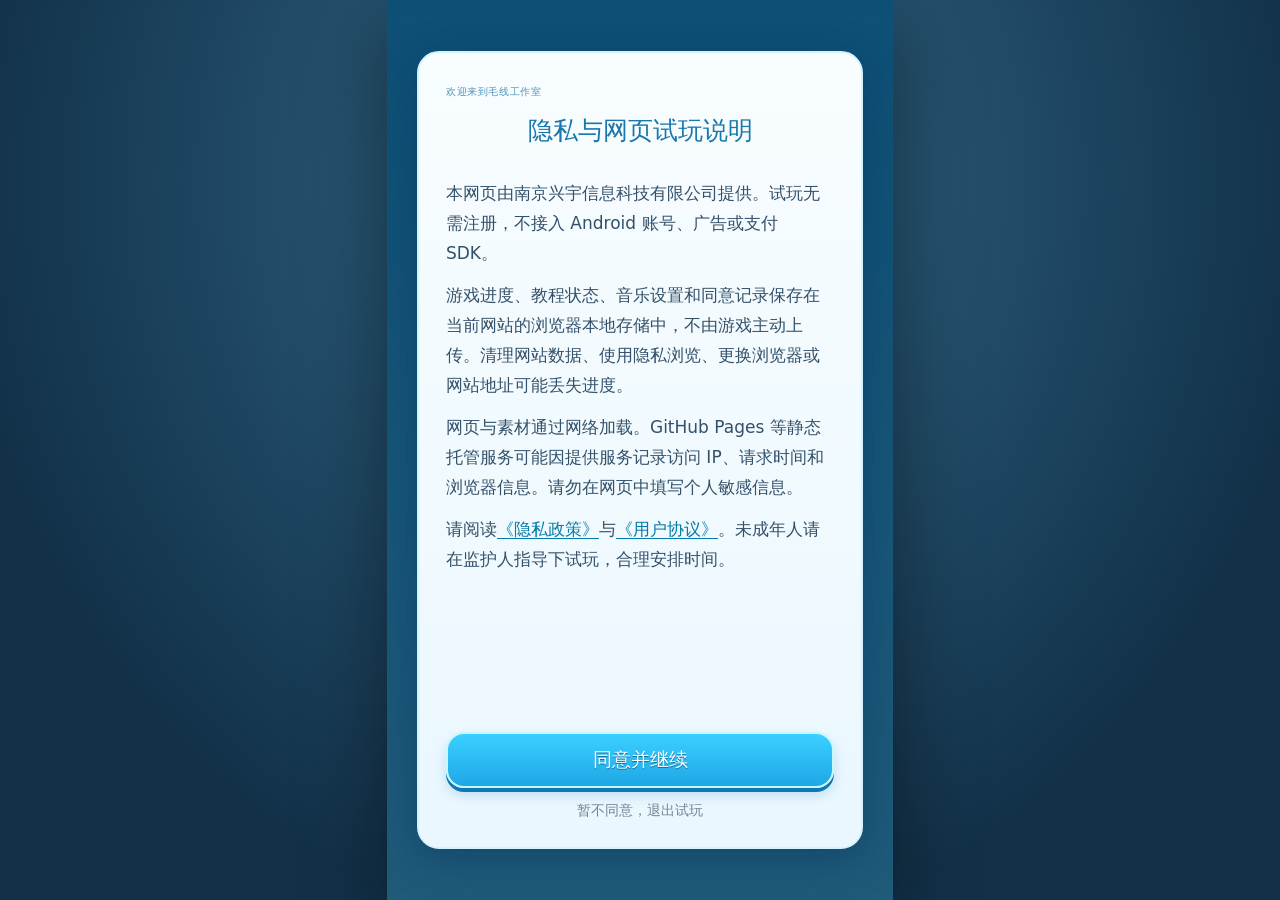
<file: index.html>
<!doctype html>
<html lang="zh-CN">
<head>
  <meta charset="UTF-8">
  <meta name="viewport" content="width=device-width,initial-scale=1,viewport-fit=cover">
  <meta name="theme-color" content="#2b9deb">
  <meta name="description" content="毛线小织匠网页试玩，整理同色毛线，为模特编织新衣。">
  <title>毛线小织匠 · 网页试玩</title>
  <link rel="icon" type="image/png" href="./assets/images/recovered_yarn_red.png">
  <link rel="stylesheet" href="./style.css">
</head>
<body>
  <main id="game-shell" aria-label="毛线小织匠网页游戏">
    <canvas id="game-canvas" width="360" height="640" aria-label="毛线小织匠棋盘。点击毛线柱，再点击空柱或同色毛线柱进行搬移。"></canvas>
    <section id="loading-screen" class="cover" aria-live="polite">
      <div class="brand"><span class="eyebrow">WOOL STUDIO</span><h1>毛线小织匠</h1><p>整理缤纷毛线 · 编织心动新衣</p></div>
      <div class="loading-art"><img src="./assets/images/tutorial_guide.png" alt="织匠女孩"><span class="wool-dot yellow"></span><span class="wool-dot red"></span><span class="wool-dot green"></span></div>
      <div class="load-track"><div id="load-progress"></div></div>
      <p id="load-message">正在准备毛线与关卡…</p>
      <button id="retry-button" class="primary" hidden>重新加载</button>
      <p class="health">适龄提示：8+<br>抵制不良游戏，拒绝盗版游戏。注意自我保护，谨防受骗上当。<br>适度游戏益脑，沉迷游戏伤身。合理安排时间，享受健康生活。</p>
    </section>
    <section id="start-screen" class="cover" hidden>
      <div class="brand"><span class="eyebrow">WOOL STUDIO</span><h1>毛线小织匠</h1><p>每一种颜色，都有一件新衣在等你</p></div>
      <div class="welcome-models"><img src="./assets/images/recovered_model_dress_1.png" alt="模特新衣"><img src="./assets/images/recovered_model_dress_2.png" alt="模特新衣"><img src="./assets/images/recovered_model_dress_3.png" alt="模特新衣"></div>
      <div class="welcome-actions"><p id="progress-label">800 关缤纷订单</p><button id="start-button" class="primary">开始网页试玩</button><button id="music-button" class="secondary">音乐：开启</button><div class="legal-links"><button data-legal="privacy">隐私政策</button><span>·</span><button data-legal="agreement">用户协议</button></div></div>
      <p class="health">网页试玩 · 无需账号 · 浏览器本地进度<br>南京兴宇信息科技有限公司　｜　适龄 8+</p>
    </section>
    <section id="consent-screen" class="modal-screen" hidden role="dialog" aria-modal="true" aria-labelledby="consent-title">
      <div class="modal-card"><span class="eyebrow">欢迎来到毛线工作室</span><h2 id="consent-title">隐私与网页试玩说明</h2><div class="legal-copy"><p>本网页由南京兴宇信息科技有限公司提供。试玩无需注册，不接入 Android 账号、广告或支付 SDK。</p><p>游戏进度、教程状态、音乐设置和同意记录保存在当前网站的浏览器本地存储中，不由游戏主动上传。清理网站数据、使用隐私浏览、更换浏览器或网站地址可能丢失进度。</p><p>网页与素材通过网络加载。GitHub Pages 等静态托管服务可能因提供服务记录访问 IP、请求时间和浏览器信息。请勿在网页中填写个人敏感信息。</p><p>请阅读<a href="#" data-legal="privacy">《隐私政策》</a>与<a href="#" data-legal="agreement">《用户协议》</a>。未成年人请在监护人指导下试玩，合理安排时间。</p></div><button id="agree-button" class="primary">同意并继续</button><button id="decline-button" class="text-button">暂不同意，退出试玩</button></div>
    </section>
    <section id="legal-screen" class="modal-screen" hidden role="dialog" aria-modal="true" aria-labelledby="legal-title"><div class="modal-card legal-card"><h2 id="legal-title">隐私政策</h2><div id="legal-content" class="legal-copy"></div><button id="legal-close" class="primary">返回游戏</button></div></section>
    <section id="exit-screen" class="cover" hidden><div class="exit-card"><h1>下次再来织新衣</h1><p>已退出试玩。您可关闭此页面。</p><button id="return-button" class="primary">返回欢迎页</button></div></section>
    <div id="accessible-status" class="sr-only" aria-live="polite"></div>
  </main>
  <audio id="bgm" src="./assets/audio/game_bgm.mp3" preload="auto" loop></audio>
  <script type="module" src="./game.js"></script>
</body>
</html>
</file>
<file: style.css>
:root{font-family:"Microsoft YaHei","PingFang SC","Noto Sans CJK SC",system-ui,sans-serif;color:#17476d;background:#123c5a;font-synthesis:none;--blue:#1fb2ee;--deep:#1675ad}
#consent-screen .modal-card{display:flex;flex-direction:column;max-height:95%;height:95%;min-height:0}#consent-screen .modal-card h2,#consent-screen .modal-card>.eyebrow,#consent-screen .primary,#consent-screen .text-button{flex:none}#consent-screen .legal-copy{flex:1;min-height:0;overflow:auto;overscroll-behavior:contain;padding-right:3px}
*{box-sizing:border-box}html,body{margin:0;width:100%;height:100%;overscroll-behavior:none}body{display:grid;place-items:center;min-height:100dvh;background:radial-gradient(ellipse at 50% 20%,#336b8b,#123149 75%);overflow:hidden}button,a{-webkit-tap-highlight-color:transparent}button{font:inherit;cursor:pointer;touch-action:manipulation}button:focus-visible,a:focus-visible{outline:3px solid #ffe23c;outline-offset:3px}button:disabled{cursor:wait;opacity:.65}[hidden]{display:none!important}#game-shell{position:relative;width:min(100vw,56.25dvh);height:min(100dvh,177.7778vw);aspect-ratio:9/16;max-width:540px;max-height:960px;overflow:hidden;background:#2b9deb;box-shadow:0 20px 80px #0007}#game-canvas{display:block;width:100%;height:100%;touch-action:none;user-select:none}.cover{position:absolute;inset:0;display:flex;align-items:center;flex-direction:column;justify-content:space-between;padding:6% 6% 4%;text-align:center;background:radial-gradient(circle at 50% 32%,#caf7ff55,transparent 45%),linear-gradient(#2b9deb,#6fc5f7);overflow:hidden}.cover:before{content:"";position:absolute;width:130%;height:28%;border-radius:50%;background:#ffffff10;bottom:9%;transform:rotate(-15deg);pointer-events:none}.brand{position:relative;z-index:1;width:100%;margin-top:3%}.eyebrow{display:block;letter-spacing:.22em;font-size:clamp(9px,1.6dvh,14px);font-weight:700;color:#eefaff}.brand h1{font-size:clamp(23px,4.4dvh,40px);color:white;margin:.24em 0 .2em;font-weight:900;letter-spacing:.08em;text-shadow:0 3px 0 #1685c2,0 5px 12px #117cba77}.brand p{font-size:clamp(10px,1.8dvh,15px);color:#edfbff;margin:.5em 0}.loading-art{position:relative;width:100%;height:45%;display:flex;align-items:center;justify-content:center}.loading-art>img{height:90%;width:90%;object-fit:contain;animation:float 3s ease-in-out infinite;filter:drop-shadow(0 10px 8px #0067aa44)}.wool-dot{position:absolute;width:10%;aspect-ratio:1;border-radius:50%;box-shadow:inset -4px -5px 0 #0002,inset 3px 3px 0 #fff5,0 5px 8px #006aaa55;animation:float 2.6s ease-in-out infinite}.yellow{background:#ffe01f;left:6%;top:20%}.red{background:#f54343;right:8%;top:50%;animation-delay:-.8s}.green{background:#7fe023;left:18%;bottom:5%;animation-delay:-1.5s}.load-track{position:relative;width:82%;height:12px;max-height:1.7dvh;background:#087abb99;border:2px solid #fff9;border-radius:10px;overflow:hidden}#load-progress{height:100%;width:0;background:linear-gradient(#fff090,#ffd73b);transition:width .15s;border-radius:8px}#load-message{font-size:clamp(10px,1.7dvh,14px);color:white;margin:5px 0 15px}.health{position:relative;font-size:clamp(8px,1.3dvh,11px);line-height:1.6;color:#ecfaffdc;margin:0;width:110%;max-width:110%}.welcome-models{display:flex;align-items:flex-end;justify-content:center;width:100%;height:43%;padding-top:2%;gap:1.5%}.welcome-models img{width:31%;height:95%;object-fit:contain;filter:drop-shadow(0 5px 5px #066d9966);animation:float 3.6s ease-in-out infinite}.welcome-models img:nth-child(2){animation-delay:-1.2s;height:100%}.welcome-models img:nth-child(3){animation-delay:-2.4s}.welcome-actions{width:100%;position:relative}#progress-label{color:#f8fdff;font-size:clamp(11px,1.9dvh,16px);margin:0 0 .6em}.primary{display:block;border:2px solid #c6f7ff;border-radius:18px;padding:.85em 1em;background:linear-gradient(#3bd0ff,#1ea7e6);box-shadow:0 4px 0 #1178b6,0 7px 13px #056db433;color:#fff;font-weight:800;width:100%;font-size:clamp(14px,2.6dvh,22px);text-shadow:0 1px 0 #0871a0;transition:transform .12s}.primary:active{transform:translateY(3px);box-shadow:0 1px 0 #1178b6}.secondary{display:block;width:100%;border:0;background:transparent;color:#f0fcff;font-size:clamp(11px,1.8dvh,16px);padding:.9em .5em .4em}.legal-links{display:flex;justify-content:center;gap:8px;align-items:center;color:#effaffb0}.legal-links button,.text-button{border:0;background:transparent;color:inherit;padding:.6em .15em;font-size:clamp(10px,1.6dvh,14px)}.modal-screen{position:absolute;inset:0;background:#04334aba;display:flex;align-items:center;justify-content:center;padding:6%;z-index:10;backdrop-filter:blur(4px)}.modal-card{max-height:95%;overflow:auto;width:100%;border-radius:22px;border:2px solid #d2f3ff;background:linear-gradient(#f8fdff,#eaf7ff);padding:7% 6% 4%;box-shadow:0 10px 40px #032b5466}.modal-card>.eyebrow{color:#4e94b8;font-size:10px;letter-spacing:.06em}.modal-card h2{font-size:clamp(18px,3dvh,25px);text-align:center;margin:.6em 0 .8em;color:#1977ac}.legal-copy{font-size:clamp(12px,1.95dvh,17px);line-height:1.75;color:#34516a;margin-bottom:1.2em;overflow-wrap:anywhere}.legal-copy p{margin:.75em 0}.legal-copy h3{font-size:1.05em;color:#1977ac}.legal-copy a{color:#057ba9;font-weight:700;text-underline-offset:3px}.modal-card .primary{font-size:clamp(14px,2.2dvh,19px);padding:.7em .5em}.text-button{display:block;width:100%;color:#718597;padding-top:1em}.legal-card{display:flex;flex-direction:column;max-height:95%}.legal-card .legal-copy{overflow:auto;min-height:0;flex:1}.legal-card .primary{flex:none}.exit-card{margin:auto;width:100%;color:white}.exit-card h1{font-size:25px}.exit-card p{font-size:14px;margin:25px 0}.sr-only{position:absolute;width:1px;height:1px;padding:0;margin:-1px;overflow:hidden;clip:rect(0,0,0,0);white-space:nowrap;border:0}@keyframes float{0%,100%{transform:translateY(0)}50%{transform:translateY(-7px)}}@media(prefers-reduced-motion:reduce){.loading-art>img,.welcome-models img,.wool-dot{animation:none}.primary,#load-progress{transition:none}}@media(max-height:500px) and (orientation:landscape){#game-shell{width:56.25dvh;height:100dvh}.modal-card{padding:5%}.legal-copy{font-size:11px}}
</file>
